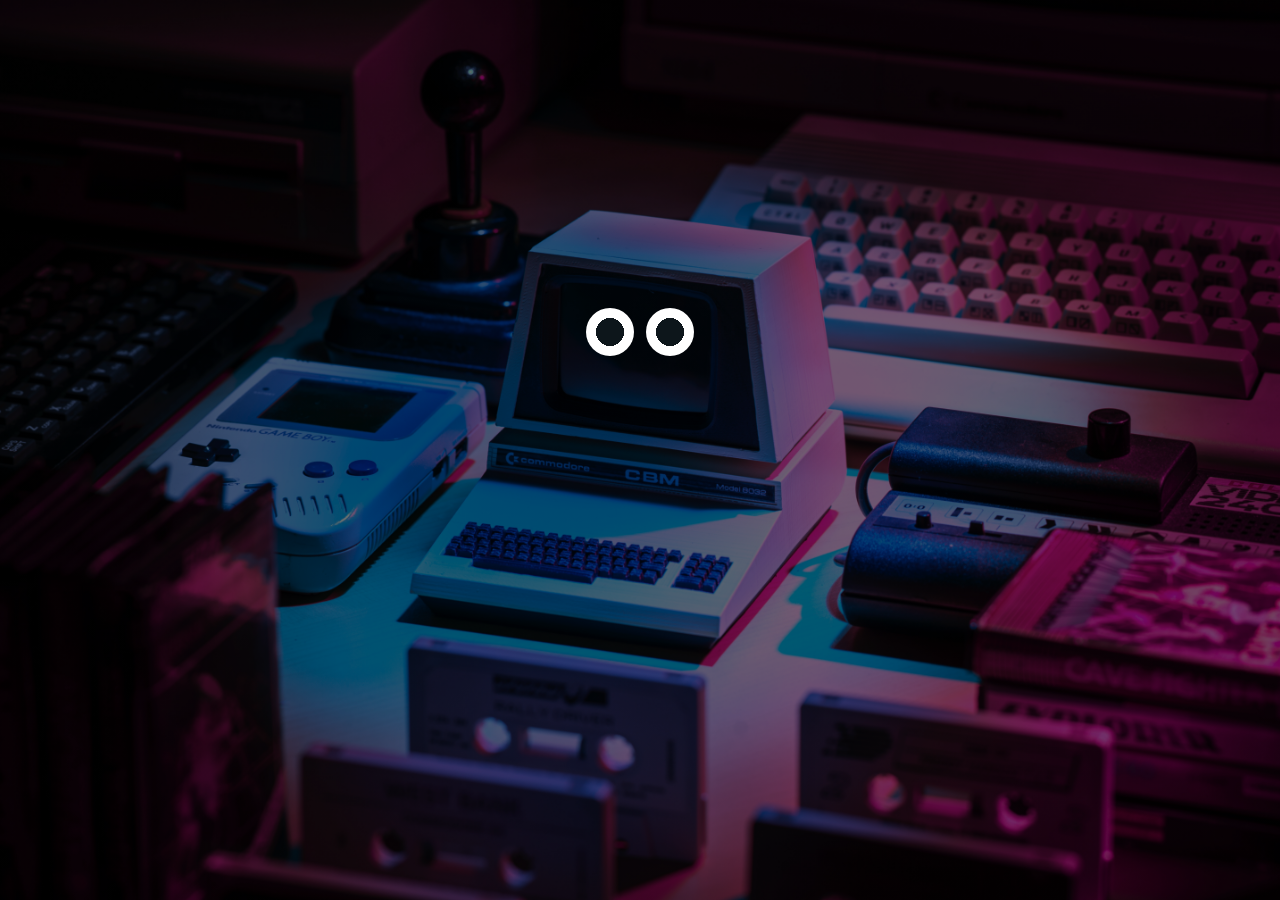
<file: index.html>
<!DOCTYPE html>
<html lang="en">
<head>
    <meta charset="UTF-8">
    <meta name="theme-color" content="#972979">
    <meta name="viewport" content="width=device-width, initial-scale=1.0">
    <link rel="icon" type="image/png" href="https://nixvip.top/source/img/nixvip_icon.png">
    <link rel="stylesheet" href="https://cdnjs.cloudflare.com/ajax/libs/font-awesome/4.7.0/css/font-awesome.min.css">
    <link rel="stylesheet" href="./source/css/nixvip.css">
    <script src="./source/js/nixvip.js"></script>
 
    <!-- HTML Meta Tags -->
    <title>Nixvip Craft</title>
    <meta name="description" content="Minecraft Server">

    <!-- Facebook Meta Tags -->
    <meta property="og:url" content="https://mc.nixvip.top">
    <meta property="og:type" content="website">
    <meta property="og:title" content="Nixvip Craft">
    <meta property="og:description" content="Minecraft Server">
    <meta property="og:image" content="https://nixvip.top/source/img/nixvip_ogm.png">

    <!-- Twitter Meta Tags -->
    <meta name="twitter:card" content="summary_large_image">
    <meta property="twitter:domain" content="nixvip.top">
    <meta property="twitter:url" content="https://mc.nixvip.top">
    <meta name="twitter:title" content="Nixvip Craft">
    <meta name="twitter:description" content="Minecraft Server">
    <meta name="twitter:image" content="https://nixvip.top/source/img/nixvip_ogm.png">
</head>

<body>
    <header>
            <div class="header-info">
                <div class="font1" id="server-ip"></div>
                <div class="font2" id="version-server"></div>
                <!--<a href="#">More</a>-->
            </div>
            <div class="btn-group" id="add-server"></div>
        <div class="font3" id="player-count"></div>
    </header>
</body>
</html>
<script>initServerData("SERVER.NIXVIP.TOP");</script>
</file>
<file: source/css/nixvip.css>
@import url("https://fonts.googleapis.com/css2?family=K2D:wght@100;300&display=swap");
 
body {
    margin: 0;
    padding: 0;
    background: #cacaca96;
    font-family: "K2D", sans-serif;
    background: linear-gradient( rgba(0, 0, 0, 0.555), rgba(0, 0, 0, 0.555)), url(./../img/background.jpg);
    background-size: cover;
    background-position: center;
}

header {
    /* border: 1px solid red; */
    display: flex;
    justify-content: center;
    align-items: center;
    min-height: 100vh;
    width: 100vw;
    height: 100vh;
    color: #fff;
    flex-direction:column;
}

.header-info {
    /* border: 1px solid red; */
    text-align: center;
    justify-content: center;
    align-items: center;
}

.box {
    border: 1px solid rgb(34, 34, 34);
    display: flex;
    justify-content: center;
    align-items: center;
    flex-direction:column;
    background-color: #1d1d1dcb;
    border-radius: 15px;
    box-shadow: 1px 1px 9px 3px rgba(0,0,0,0.75);
    -webkit-box-shadow: 1px 1px 9px 3px rgba(0,0,0,0.75);
    -moz-box-shadow: 1px 1px 9px 3px rgba(0,0,0,0.75);
}

.font1 {
    /* border: 1px solid red; */
    font-size: 4.5rem;
    font-weight: bold;
    text-shadow: -1px -1px 0 #000000e1, 1px -1px 0 #000000e1, -1px 1px 0 #000000e1, 1px 1px 0 #000000e1;
    margin: 10px 20px 0 20px;
}

.font2 {
    /* border: 1px solid red; */
    font-size: 1.8rem;
    text-shadow: -1px -1px 0 #000000e1, 1px -1px 0 #000000e1, -1px 1px 0 #000000e1, 1px 1px 0 #000000e1;
}

.font3 {
    /* border: 1px solid red; */
    font-size: 1.2rem;
    margin: 10px 0 20px 0;
    color: rgba(255, 255, 255, 0.495);
    text-shadow: -1px -1px 0 #000000e1, 1px -1px 0 #000000e1, -1px 1px 0 #000000e1, 1px 1px 0 #000000e1;
}

.button {
    margin-top: 1rem;
    --b: 3px;   /* border thickness */
    --s: .45em; /* size of the corner */
    --color: #ff0000;
    font-family: "K2D", sans-serif;
    padding: calc(.5em + var(--s)) calc(.9em + var(--s));
    color: var(--color);
    --_p: var(--s);
    background:
      conic-gradient(from 90deg at var(--b) var(--b),#0000 90deg,var(--color) 0)
      var(--_p) var(--_p)/calc(100% - var(--b) - 2*var(--_p)) calc(100% - var(--b) - 2*var(--_p));
    transition: .3s linear, color 0s, background-color 0s;
    outline: var(--b) solid #0000;
    outline-offset: .6em;
    font-size: 16px;
  
    border: 0;
  
    user-select: none;
    -webkit-user-select: none;
    touch-action: manipulation;
    text-shadow: -1px -1px 0 #000000e1, 1px -1px 0 #000000e1, -1px 1px 0 #000000e1, 1px 1px 0 #000000e1;
  }
  
  .button:hover,
  .button:focus-visible{
    --_p: 0px;
    outline-color: var(--color);
    outline-offset: .05em;

  }
  
  .button:active {
    background: var(--color);
    color: #fff;
  }

@media screen and (max-width: 650px) {
    .social-items {
        grid-template-columns: repeat(2, 1fr);
    }

    .font1 {
        font-size: 2.5rem;
        font-weight: bold;
        text-shadow: -1px -1px 0 #000000e1, 1px -1px 0 #000000e1, -1px 1px 0 #000000e1, 1px 1px 0 #000000e1;
    }

    .font2 {
        /* border: 1px solid red; */
        font-size: 1.2rem;
        text-shadow: -1px -1px 0 #000000e1, 1px -1px 0 #000000e1, -1px 1px 0 #000000e1, 1px 1px 0 #000000e1;
    }
    
    .font3 {
        /* border: 1px solid red; */
        font-size: 1rem;
        margin-top: 0.5rem;
        text-shadow: -1px -1px 0 #000000e1, 1px -1px 0 #000000e1, -1px 1px 0 #000000e1, 1px 1px 0 #000000e1;
    }
}

@media screen and (max-width: 400px) {
    .font1 {
        font-size: 2rem;
        font-weight: bold;
        text-shadow: -1px -1px 0 #000000e1, 1px -1px 0 #000000e1, -1px 1px 0 #000000e1, 1px 1px 0 #000000e1;
    }
    
    .font2 {
        font-size: 1rem;
        text-shadow: -1px -1px 0 #000000e1, 1px -1px 0 #000000e1, -1px 1px 0 #000000e1, 1px 1px 0 #000000e1;
    }

    footer p {
        /* border: 1px solid red; */
        text-align: center;
        font-size: .8rem;
        color: rgba(255, 255, 255, 0.495);
        text-shadow: -1px -1px 0 #000000e1, 1px -1px 0 #000000e1, -1px 1px 0 #000000e1, 1px 1px 0 #000000e1;
        
    }
}

.loader {
    margin-bottom: 24vh;
    position: relative;
    width: 108px;
    display: flex;
    justify-content: space-between;
  }
  .loader::after , .loader::before  {
    content: '';
    display: inline-block;
    width: 48px;
    height: 48px;
    background-color: #FFF;
    background-image:  radial-gradient(circle 14px, #0d161b 100%, transparent 0);
    background-repeat: no-repeat;
    border-radius: 50%;
    animation: eyeMove 10s infinite , blink 10s infinite;
  }
  @keyframes eyeMove {
    0%  , 10% {     background-position: 0px 0px}
    13%  , 40% {     background-position: -15px 0px}
    43%  , 70% {     background-position: 15px 0px}
    73%  , 90% {     background-position: 0px 15px}
    93%  , 100% {     background-position: 0px 0px}
  }
  @keyframes blink {
    0%  , 10% , 12% , 20%, 22%, 40%, 42% , 60%, 62%,  70%, 72% , 90%, 92%, 98% , 100%
    { height: 48px}
    11% , 21% ,41% , 61% , 71% , 91% , 99%
    { height: 18px}
  }
</file>
